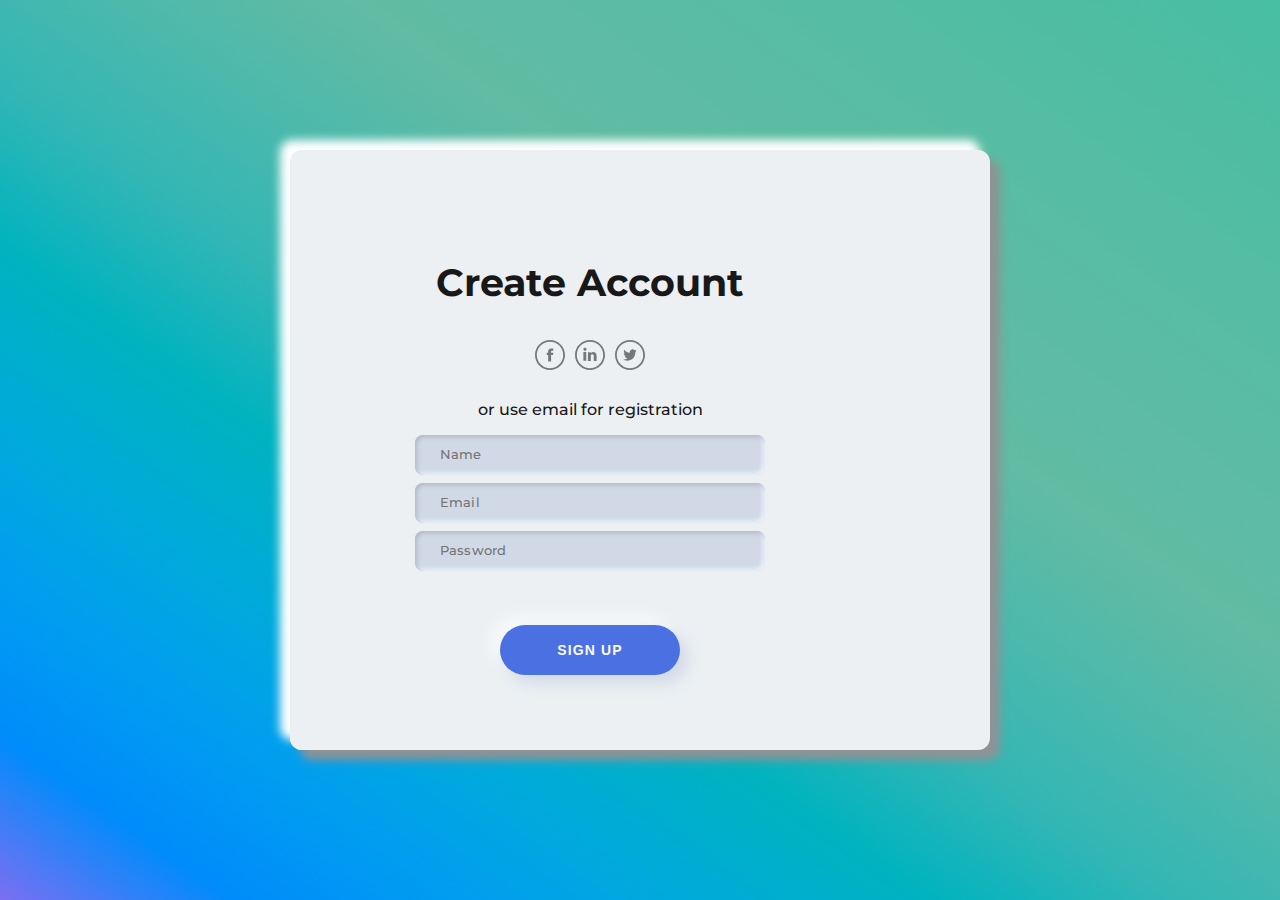
<file: id/index.html>
<!DOCTYPE html>
<html lang="en">
  <head>
    <meta charset="UTF-8" />
    <meta http-equiv="X-UA-Compatible" content="IE=edge" />
    <meta name="viewport" content="width=device-width, initial-scale=1.0" />
    <title>Login</title>
    <link rel="stylesheet" href="style.css" />
    <link
      rel="stylesheet"
      href="https://pro.fontawesome.com/releases/v5.10.0/css/all.css"
    />
  </head>
  <body>
    <div class="main">
      <div class="container" id="a-container">
        <form action="" class="form" id="a-form">
          <h2 class="title">Create Account</h2>
          <div class="form-icons">
            <img src="svg/fb.svg" alt="" class="form-icon" />
            <img src="svg/linkedin.svg" alt="" class="form-icon" />
            <img src="svg/twitter.svg" alt="" class="form-icon" />
          </div>

          <spam class="form_span">or use email for registration</spam>
          <input type="text" class="form_input" placeholder="Name" />
          <input type="text" class="form_input" placeholder="Email" />
          <input type="password" class="form_input" placeholder="Password" />
          <button class="button submit">SIGN UP</button>
        </form>
      </div>
    </div>

    <script src="script.js"></script>
  </body>
</html>
</file>
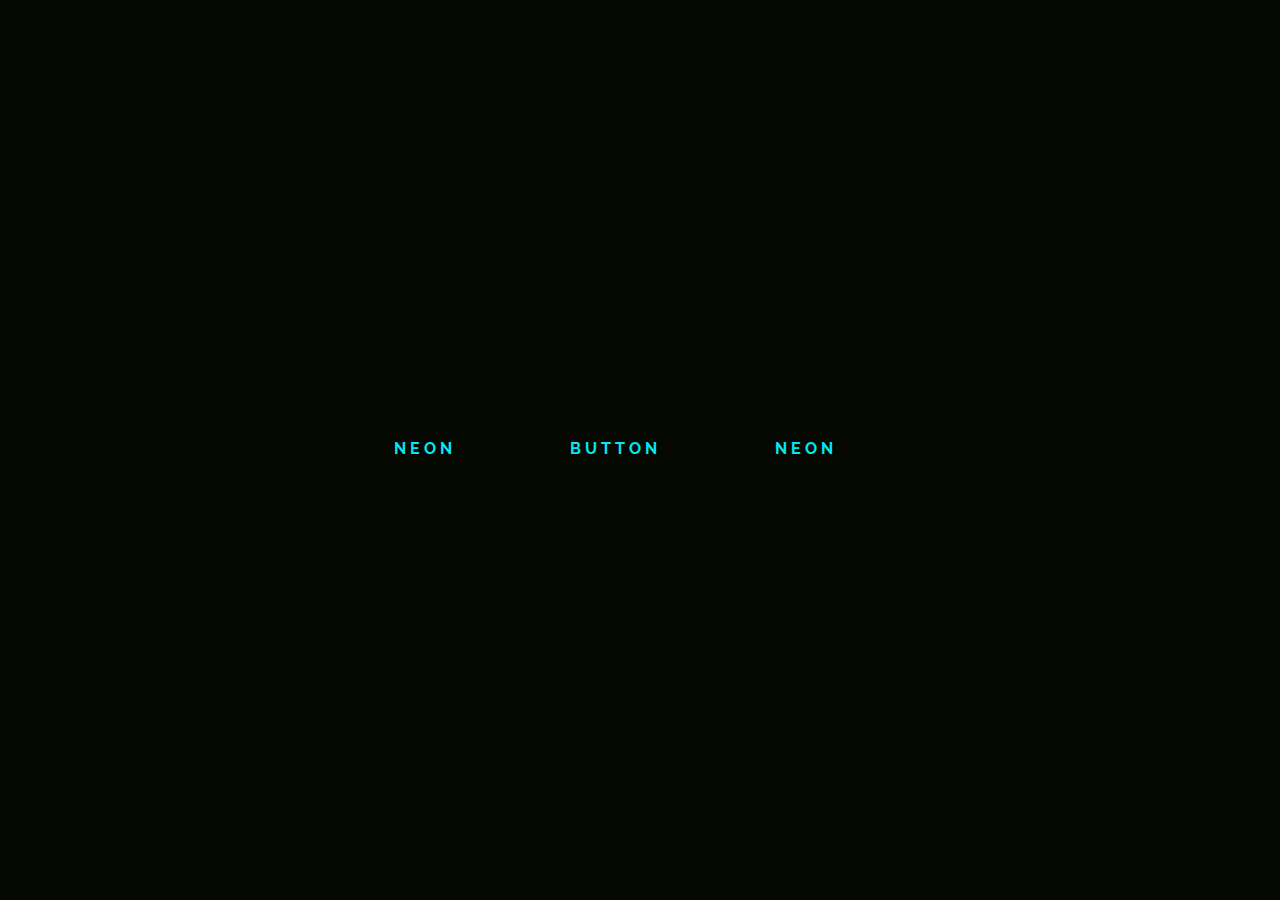
<file: neon-button-1/index.html>
<!DOCTYPE html>
<html lang="en">
  <head>
    <meta charset="UTF-8" />
    <meta http-equiv="X-UA-Compatible" content="IE=edge" />
    <meta name="viewport" content="width=device-width, initial-scale=1.0" />
    <title>project 1</title>
    <link rel="stylesheet" href="style.css" />
  </head>
  <body>
    <span>
      <a href="#" class="neon-button">Neon</a>
      <a href="#" class="neon-pink">Button</a>
      <a href="#" class="neon-button">Neon</a>
    </span>
  </body>
</html>
</file>
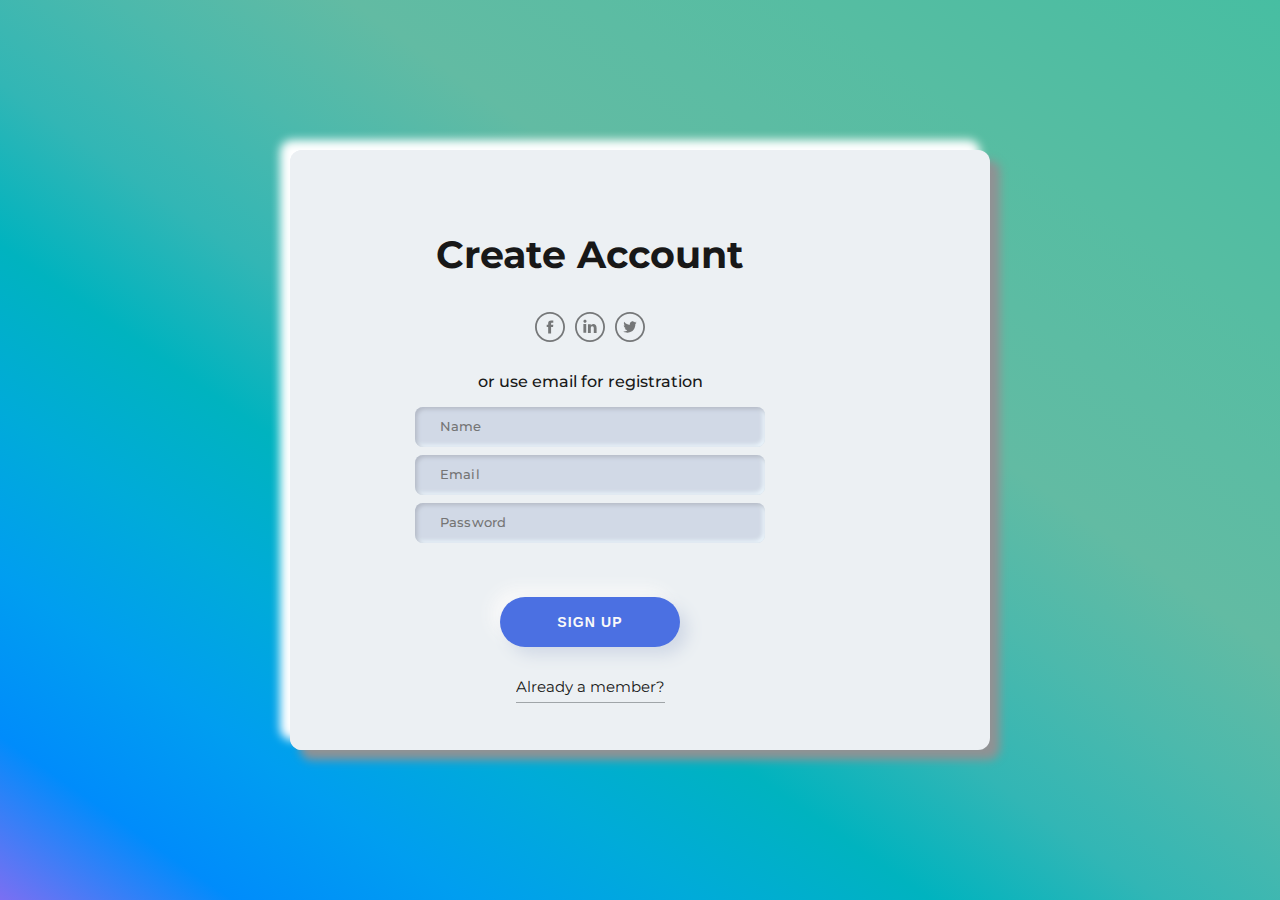
<file: id/create-account/index.html>
<!DOCTYPE html>
<html lang="en">
  <head>
    <meta charset="UTF-8" />
    <meta http-equiv="X-UA-Compatible" content="IE=edge" />
    <meta name="viewport" content="width=device-width, initial-scale=1.0" />
    <title>Sign up</title>
    <link rel="icon" href="../svg/canvas2.png" />
    <link rel="stylesheet" href="../style.css" />
    <link rel="stylesheet" href="../transition.css" />
    <link
      rel="stylesheet"
      href="https://pro.fontawesome.com/releases/v5.10.0/css/all.css"
    />
  </head>
  <body>
    <div class="main">
      <div class="container a-container" id="a-container">
        <form action="" class="form" id="a-form">
          <h2 class="title">Create Account</h2>
          <div class="form-icons">
            <img src="../svg/fb.svg" alt="" class="form-icon" />
            <img src="../svg/linkedin.svg" alt="" class="form-icon" />
            <img src="../svg/twitter.svg" alt="" class="form-icon" />
          </div>

          <span class="form_span">or use email for registration</span>
          <input type="text" class="form_input" placeholder="Name" />
          <input type="text" class="form_input" placeholder="Email" />
          <input type="password" class="form_input" placeholder="Password" />
          <button class="button submit">SIGN UP</button>
          <a href="../sign-in" class="form_link">Already a member?</a>
        </form>
      </div>
    </div>
  </body>
</html>
</file>
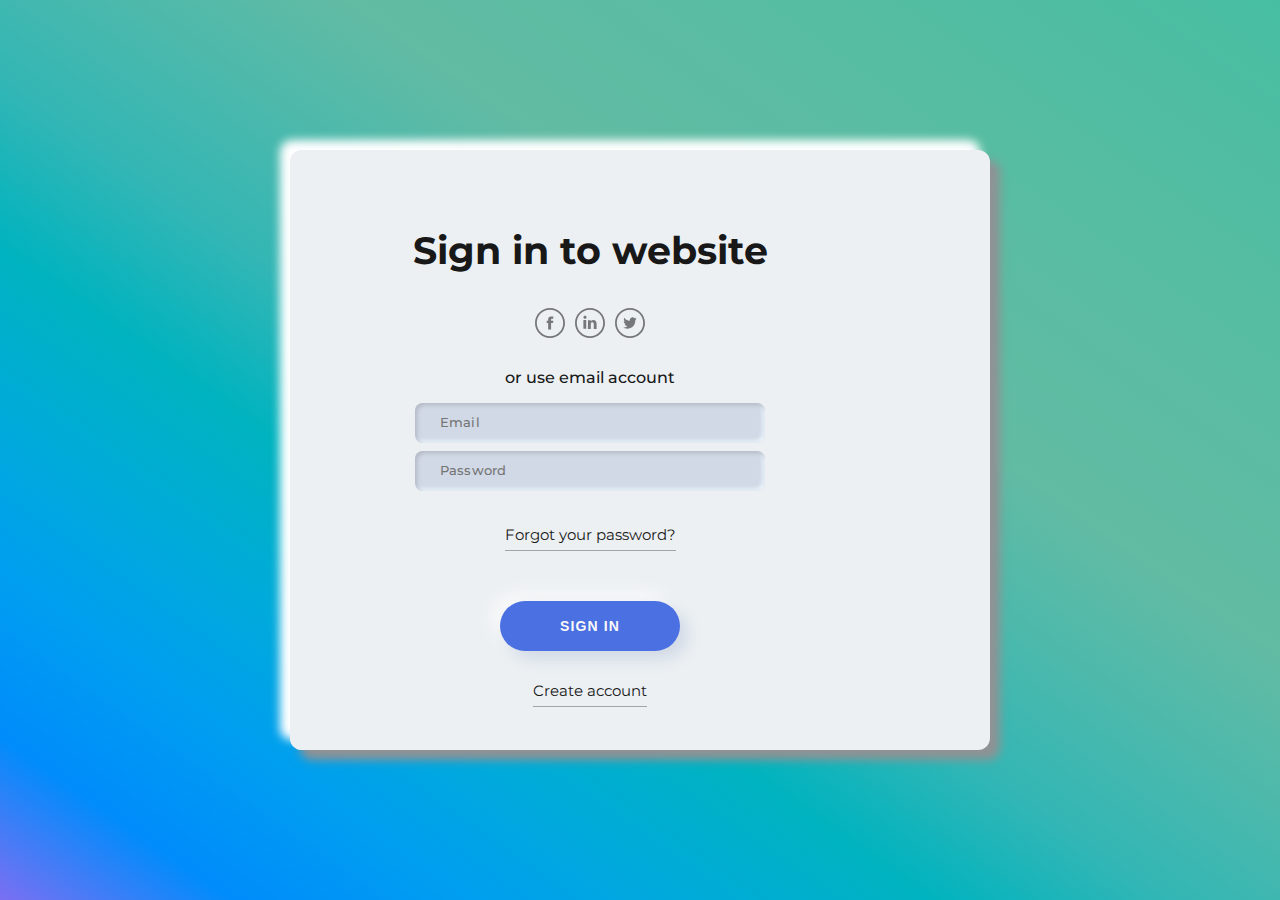
<file: id/sign-in/index.html>
<!DOCTYPE html>
<html lang="en">
  <head>
    <meta charset="UTF-8" />
    <meta http-equiv="X-UA-Compatible" content="IE=edge" />
    <meta name="viewport" content="width=device-width, initial-scale=1.0" />
    <title>Sign in</title>
    <link rel="icon" href="../svg/canvas.png" />
    <link rel="stylesheet" href="../style.css" />
    <link rel="stylesheet" href="../transition.css" />
  </head>
  <body>
    <div class="main">
      <div class="container b-container" id="b-container">
        <form action="" class="form" id="b-form">
          <h2 class="title">Sign in to website</h2>
          <div class="form-icons">
            <img src="../svg/fb.svg" alt="" class="form-icon" />
            <img src="../svg/linkedin.svg" alt="" class="form-icon" />
            <img src="../svg/twitter.svg" alt="" class="form-icon" />
          </div>
          <span class="form_span">or use email account</span>
          <input type="text" class="form_input" placeholder="Email" />
          <input type="password" class="form_input" placeholder="Password" />
          <a href="#" class="form_link">Forgot your password?</a>
          <button class="button submit">SIGN IN</button>
          <a href="../create-account/" class="form_link">Create account</a>
        </form>
      </div>
    </div>
  </body>
</html>
</file>
<file: id/style.css>
@import url("https://fonts.googleapis.com/css2?family=Montserrat:wght@400;700;800&display=swap");

*,
*::after,
*::before {
  margin: 0px;
  padding: 0px;
  box-sizing: border-box;
  user-select: none;
  overflow: hidden;
}

body {
  width: 100%;
  height: 100vh;
  display: flex;
  justify-content: center;
  align-items: center;
  font-family: "Montserrat", sans-serif;
  font-size: 12px;
  background-image: linear-gradient(
    to right top,
    #7b6ff2,
    #008cfb,
    #009ef0,
    #00abd9,
    #00b3bf,
    #32b6b5,
    #4cb9ac,
    #62bba3,
    #5cbca3,
    #56bda2,
    #4fbda2,
    #47bea2
  );
  color: #a0a5a8;
}

.main {
  width: 100px;
  min-width: 700px;
  min-height: 600px;
  height: 600px;
  border-radius: 12px;
  background: #ecf0f3;
  box-shadow: 10px 10px 10px #909294, -10px -10px 10px #ffffff;
  overflow: hidden;
  position: relative;
}

.container {
  display: flex;
  justify-content: center;
  align-items: center;
  position: absolute;
  top: 0;
  width: 600px;
  height: 100%;
  padding: 25px;
  background-color: #ecf0f3;
  transition: 1.25s;
}

.form {
  display: flex;
  justify-content: center;
  align-items: center;
  flex-direction: column;
  width: 100%;
  height: 100%;
}

.form-icons {
  display: flex;
}

.form-icon {
  object-fit: contain;
  width: 30px;
  margin: 0 5px;
  opacity: 0.5;
  transition: 0.15s;
}

.form-icon:hover {
  opacity: 1;
  transition: 0.15s;
  cursor: pointer;
}

.form_input {
  width: 350px;
  height: 40px;
  margin: 4px 0;
  padding-left: 25px;
  font-size: 0.8rem;
  letter-spacing: 0.15px;
  border: none;
  outline: none;
  font-family: "Montserrat", sans-serif;
  font-weight: 500;
  background-color: #ecf0f3;
  transition: 0.25s ease;
  border-radius: 8px;
  background: #d1d9e6;
  color: black;
  box-shadow: inset 2px 2px 4px #b2b8c4, inset -2px -2px 4px #f0faff;
}

.form_input:focus {
  box-shadow: inset 14px 14px 14px #b2b8c4, inset -14px -14px 14px #f0faff,
    inset -14px -14px 14px #b2b8c4, inset -14px -14px 14px #f0faff;
}

.form_span {
  color: #191919;
  margin-top: 30px;
  margin-bottom: 12px;
  font-size: 16px;
  font-weight: 500;
}

.title {
  font-size: 38px;
  line-height: 3;
  font-weight: 700;
  color: #181818;
}

.button {
  width: 180px;
  height: 50px;
  margin-top: 50px;
  background: #4b70e2;
  color: #f9f9f9;
  border-radius: 50px;
  letter-spacing: 1.15px;
  border: none;
  outline: none;
  font-size: 14px;
  font-weight: 700;
  box-shadow: 8px 8px 16px #d1d9e6, -8px -8px 16px #f9f9f9;
}

.form_link {
  text-decoration: none;
  color: #181818;
  margin-top: 25px;
  font-size: 15px;
  border-bottom: 1px solid #a0a5a8;
  line-height: 2;
}
</file>
<file: neon-button-1/style.css>
@import url("https://fonts.googleapis.com/css2?family=Raleway:wght@400;700&display=swap");

* {
  margin: 0;
  padding: 0;
  box-sizing: border-box;
}

*::after,
*::before {
  box-sizing: border-box;
}

body {
  min-height: 100vh;
  display: grid;
  place-items: center;
  background: #050801;
  color: hsl(317, 100%, 54%);
  font-family: "Raleway", sans-serif;
  font-weight: bold;
}

a {
  margin: 50px;
}


/* first  */

/* .neon-pink {
  font-size: 2rem;

  display: inline-block;
  cursor: pointer;
  text-decoration: none;
  color: hsl(317, 100%, 54%);
  border: hsl(317, 100%, 54%) 4px solid;
  border-radius: 0.25em;
  padding: 0.25em 1em;

  text-shadow: 0 0 0.125em white hsl(0, 0%, 100% / 0.3), 0 0 0.45em currentColor;

  box-shadow: inset 0 0 1em 0 hsl(317, 100%, 54%), 0 0 1em 0 hsl(317, 100%, 54%);

  position: relative;
}


.neon-pink::before {
  content: "";
  position: absolute;
  top: 120%;
  left: 0;
  width: 100%;
  height: 100%;
  background: hsl(317, 100%, 54%);

  transform: perspective(1em) rotateX(40deg) scale(1, 0.50);
  filter: blur(2em);
} */


/* second */

a {
  position: relative;
  display: inline-block;
  padding: 25px 30px;
  margin: 40px 0;
  color: #03e9f4;
  text-decoration: none;
  text-transform: uppercase;
  transition: 0.5s;
  letter-spacing: 4px;
  overflow: hidden;
  margin-right: 50px;
}

a:hover {
  background: #03e9f4;
  color: #050801;
  box-shadow: 0 0 100px #03e9f4;
  /* -webkit-box-reflect: below 1px linear-gradient(transform, black); */
}
</file>
<file: id/transition.css>
@keyframes slideInFromLeft {
  0% {
    transform: translateX(-100%);
  }
  100% {
    transform: translateX(0);
  }
}

.container {
  animation: 1s ease-out 0s 1 slideInFromLeft;
}
</file>
